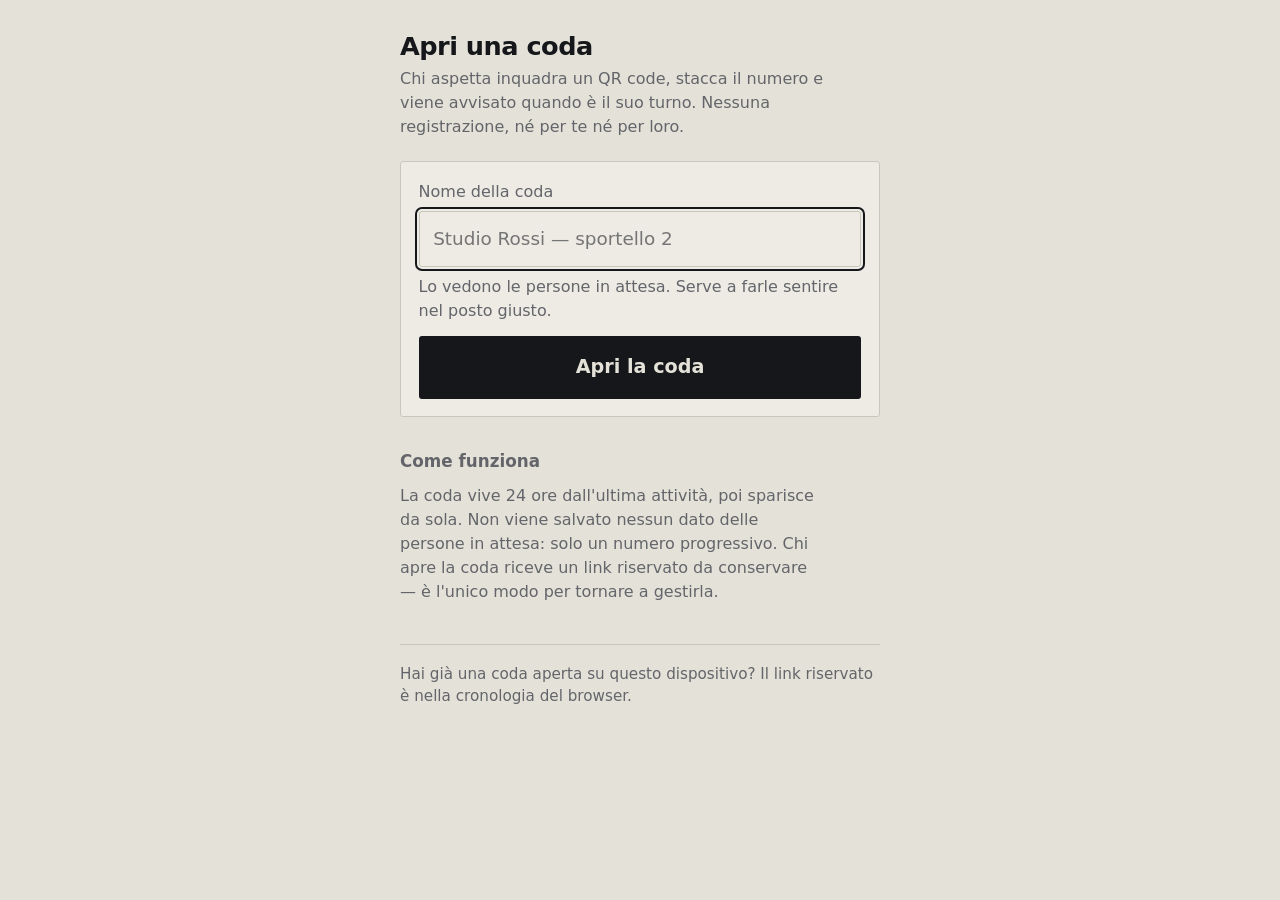
<file: docs/index.html>
<!doctype html>
<html lang="it">
<head>
<meta charset="utf-8">
<meta name="viewport" content="width=device-width, initial-scale=1">
<title>Eliminacode</title>
<meta name="description" content="Apri una coda, mostra il QR code, chiama i numeri. Senza registrazione.">
<meta name="color-scheme" content="light dark">
<link rel="icon" href="img/favicon.svg" type="image/svg+xml">
<link rel="icon" href="img/favicon-32.png" sizes="32x32">
<link rel="apple-touch-icon" href="img/apple-touch-icon.png">
<link rel="stylesheet" href="style.css">
</head>
<body>
<main>
  <h1>Apri una coda</h1>
  <p class="tenue">Chi aspetta inquadra un QR code, stacca il numero e viene
  avvisato quando è il suo turno. Nessuna registrazione, né per te né per loro.</p>

  <div class="riquadro">
    <label for="nome">Nome della coda</label>
    <input type="text" id="nome" maxlength="40" autocomplete="off"
           placeholder="Studio Rossi — sportello 2" enterkeyhint="go">
    <p class="tenue" style="margin:.5rem 0 0">Lo vedono le persone in attesa. Serve
    a farle sentire nel posto giusto.</p>
    <div class="fila">
      <button class="principale" id="crea">Apri la coda</button>
    </div>
    <p class="errore nascosto" id="errore"></p>
  </div>

  <h2>Come funziona</h2>
  <p class="tenue">La coda vive 24 ore dall'ultima attività, poi sparisce da sola.
  Non viene salvato nessun dato delle persone in attesa: solo un numero
  progressivo. Chi apre la coda riceve un link riservato da conservare —
  è l'unico modo per tornare a gestirla.</p>

  <footer>
    Hai già una coda aperta su questo dispositivo?
    <a href="#" id="ultima" class="nascosto">Riprendi la gestione</a>
    <span id="nessuna">Il link riservato è nella cronologia del browser.</span>
  </footer>
</main>
<script type="module" src="index.js"></script>
</body>
</html>
</file>
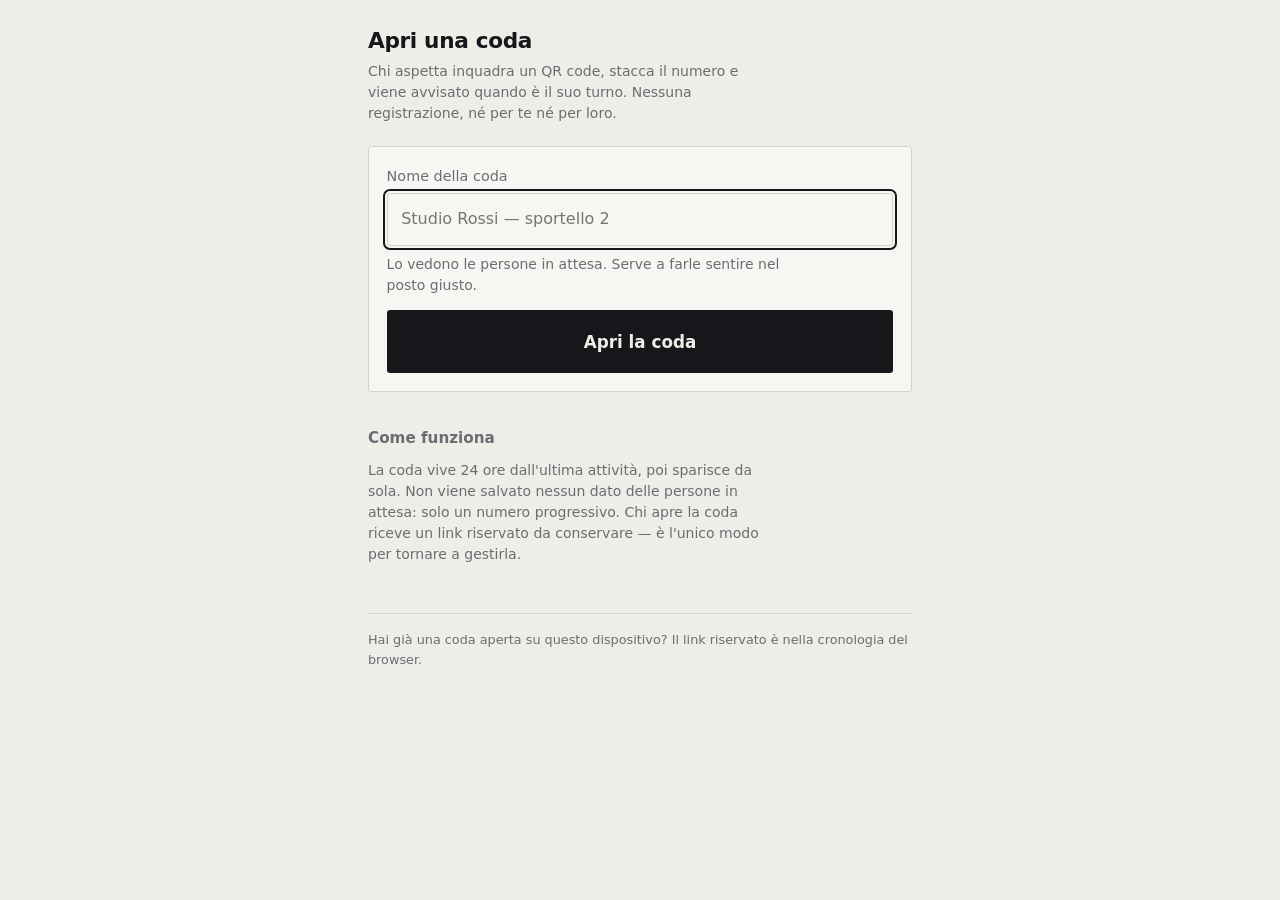
<file: frontend/index.html>
<!doctype html>
<html lang="it">
<head>
<meta charset="utf-8">
<meta name="viewport" content="width=device-width, initial-scale=1">
<title>Eliminacode</title>
<meta name="description" content="Apri una coda, mostra il QR code, chiama i numeri. Senza registrazione.">
<meta name="color-scheme" content="light dark">
<link rel="stylesheet" href="style.css">
</head>
<body>
<main>
  <h1>Apri una coda</h1>
  <p class="tenue">Chi aspetta inquadra un QR code, stacca il numero e viene
  avvisato quando è il suo turno. Nessuna registrazione, né per te né per loro.</p>

  <div class="riquadro">
    <label for="nome">Nome della coda</label>
    <input type="text" id="nome" maxlength="40" autocomplete="off"
           placeholder="Studio Rossi — sportello 2" enterkeyhint="go">
    <p class="tenue" style="margin:.5rem 0 0">Lo vedono le persone in attesa. Serve
    a farle sentire nel posto giusto.</p>
    <div class="fila">
      <button class="principale" id="crea">Apri la coda</button>
    </div>
    <p class="errore nascosto" id="errore"></p>
  </div>

  <h2>Come funziona</h2>
  <p class="tenue">La coda vive 24 ore dall'ultima attività, poi sparisce da sola.
  Non viene salvato nessun dato delle persone in attesa: solo un numero
  progressivo. Chi apre la coda riceve un link riservato da conservare —
  è l'unico modo per tornare a gestirla.</p>

  <footer>
    Hai già una coda aperta su questo dispositivo?
    <a href="#" id="ultima" class="nascosto">Riprendi la gestione</a>
    <span id="nessuna">Il link riservato è nella cronologia del browser.</span>
  </footer>
</main>
<script type="module" src="index.js"></script>
</body>
</html>
</file>
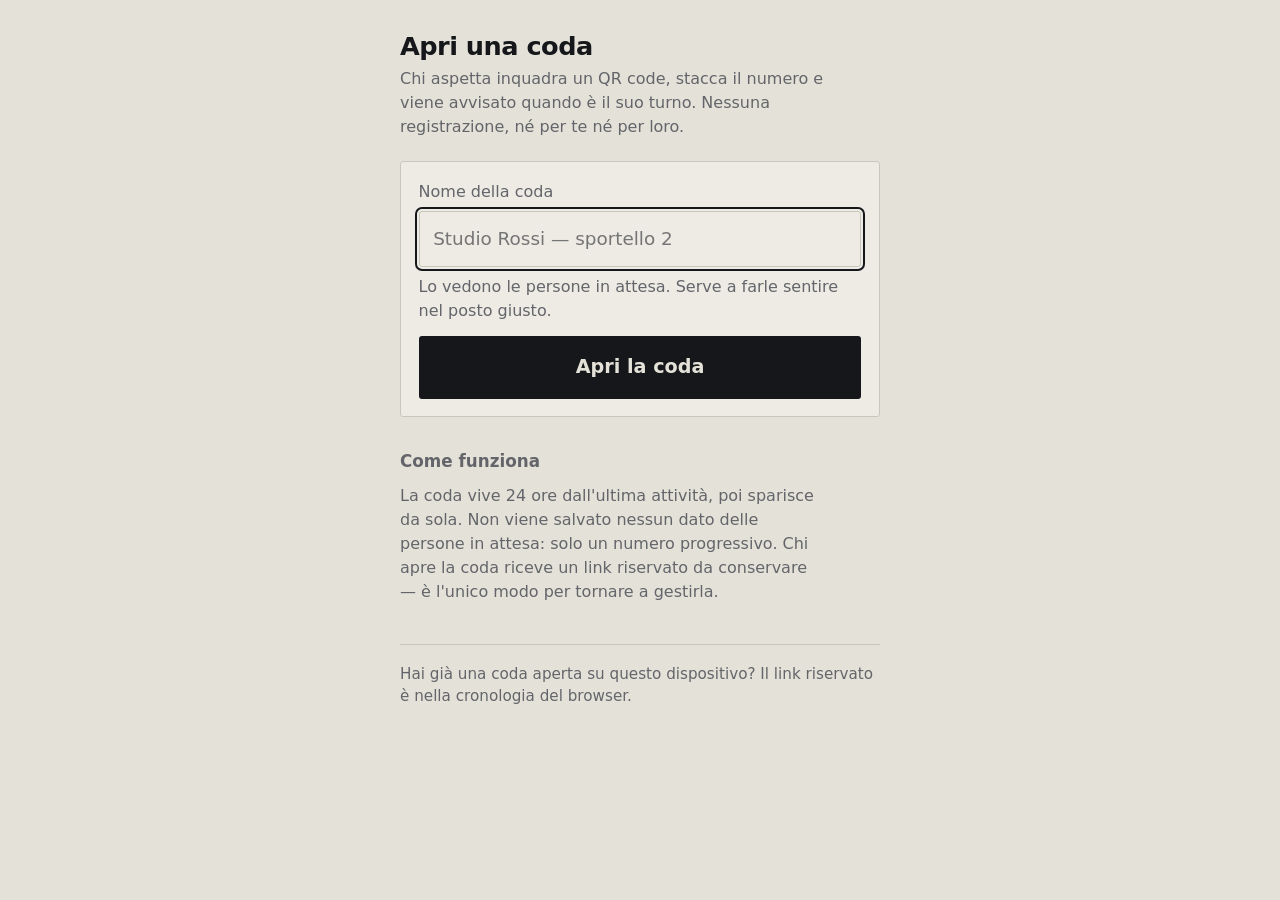
<file: docs/m.html>
<!doctype html>
<html lang="it">
<head>
<meta charset="utf-8">
<meta name="viewport" content="width=device-width, initial-scale=1, viewport-fit=cover">
<title>Gestione coda</title>
<meta name="robots" content="noindex">
<meta name="color-scheme" content="light dark">
<link rel="icon" href="img/favicon.svg" type="image/svg+xml">
<link rel="icon" href="img/favicon-32.png" sizes="32x32">
<link rel="apple-touch-icon" href="img/apple-touch-icon.png">
<link rel="stylesheet" href="style.css">
</head>
<body>
<main class="largo">
  <div id="caricamento" class="tenue">Apertura della coda…</div>

  <div id="pannello" class="nascosto">

    <!-- Quello che guardano i clienti: numero chiamato e QR affiancati. -->
    <section class="tabellone">
      <div class="blocco-biglietto">
        <div class="biglietto" id="biglietto" data-colore="verde">
          <span class="nome-coda" id="insegna"></span>
          <span class="numerone" id="corrente">—</span>
        </div>
        <p class="tenue didascalia">In servizio</p>
      </div>
      <div class="qr-blocco">
        <div id="qr"></div>
        <p class="tenue" id="didascalia"></p>
      </div>
    </section>

    <section class="comandi no-stampa">
      <div class="riga-dati" style="border-top:0;padding-top:0;margin-top:0">
        <span class="dato"><b id="attesa">0</b><span class="tenue">in attesa</span></span>
        <span class="dato"><b id="emessi">0</b><span class="tenue">staccati</span></span>
        <span class="dato"><b id="media">—</b><span class="tenue">a persona</span></span>
      </div>

      <button class="principale" id="prossimo">Chiama il prossimo</button>
      <div class="fila">
        <button class="secondario" id="richiama">Richiama</button>
        <button class="secondario" id="indietro">Torna indietro</button>
        <button class="secondario" id="chiudi">Chiudi le prenotazioni</button>
      </div>
      <p class="errore nascosto" id="errore"></p>

      <div class="stato" style="margin-top:1.1rem">
        <span class="spia"></span><span id="rete">Collegato</span>
      </div>

      <div class="fila">
        <button class="secondario" id="copia">Copia il link della coda</button>
        <button class="secondario" id="stampa">Stampa il QR</button>
      </div>

      <!-- Il token resta coperto: se lo schermo è girato verso i clienti,
           chiunque potrebbe fotografarlo e prendere il controllo della coda. -->
      <div class="riquadro avvertenza">
        <p style="margin:0"><b>Conserva il link riservato.</b> È l'unico modo
        per tornare a gestire la coda da un altro dispositivo, e non è
        recuperabile.</p>
        <p class="tenue minuta" style="margin:.5rem 0 .8rem">Contiene la
        password della coda: non mostrarlo se lo schermo è rivolto al pubblico.</p>
        <div class="fila" style="margin-top:0">
          <button class="secondario" id="copiaMaster">Copia il link riservato</button>
          <button class="secondario" id="scopri">Mostra</button>
        </div>
        <code class="codice nascosto" id="linkMaster"></code>
      </div>

      <footer>
        La coda si cancella da sola 24 ore dopo l'ultima attività.
      </footer>
    </section>
  </div>

  <div id="assente" class="nascosto">
    <h1>Coda non trovata</h1>
    <p class="tenue">Il codice non esiste oppure la coda è scaduta. Le code
    durano 24 ore dall'ultima attività.</p>
    <p><a href="index.html">Aprine una nuova</a></p>
  </div>
</main>
<script src="vendor/qrcode.js"></script>
<script type="module" src="m.js"></script>
</body>
</html>
</file>
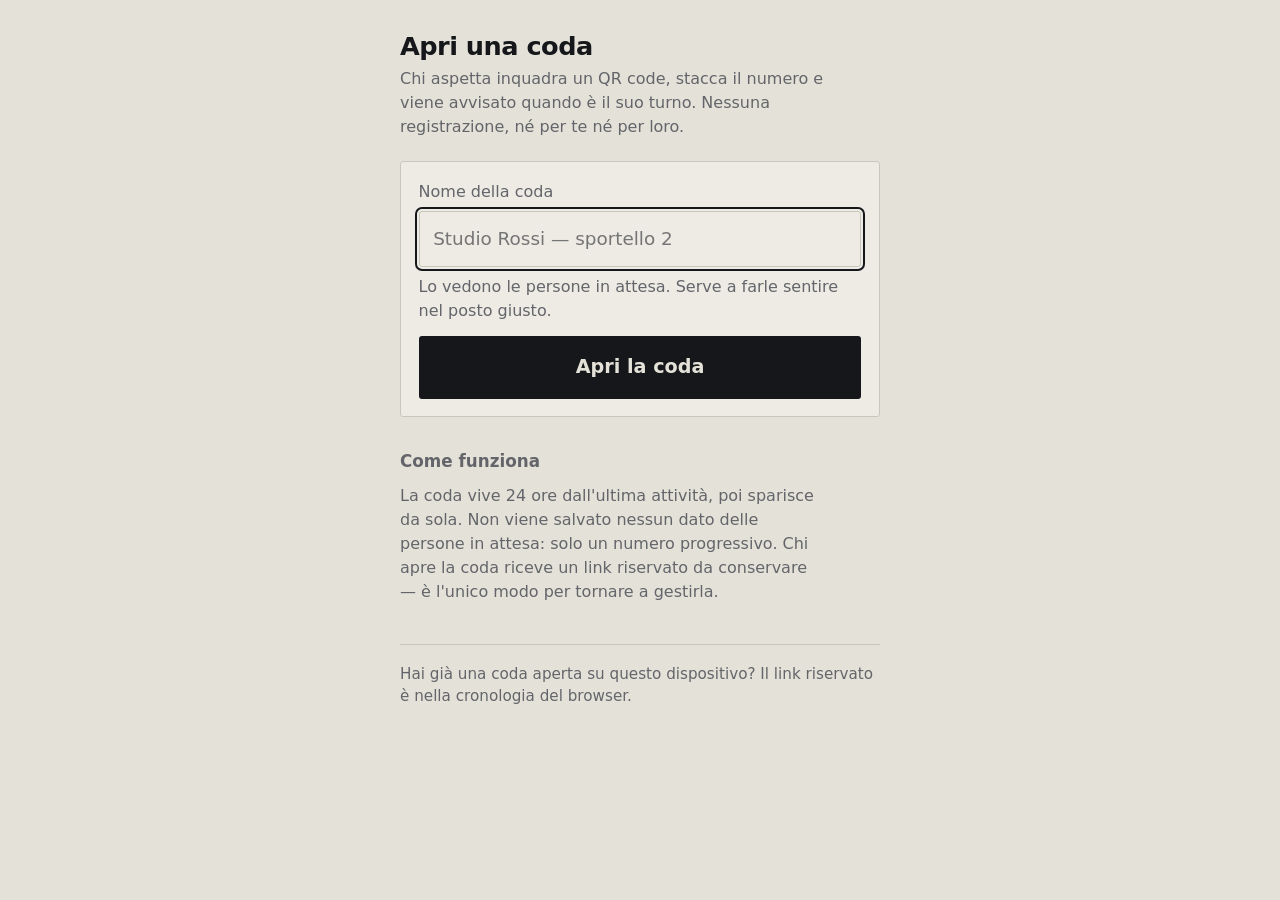
<file: docs/q.html>
<!doctype html>
<html lang="it">
<head>
<meta charset="utf-8">
<meta name="viewport" content="width=device-width, initial-scale=1, viewport-fit=cover">
<title>In coda</title>
<meta name="robots" content="noindex">
<meta name="color-scheme" content="light dark">
<link rel="icon" href="img/favicon.svg" type="image/svg+xml">
<link rel="icon" href="img/favicon-32.png" sizes="32x32">
<link rel="apple-touch-icon" href="img/apple-touch-icon.png">
<link rel="stylesheet" href="style.css">
</head>
<body>
<main>
  <div id="caricamento" class="tenue">Un momento…</div>

  <!-- 1. non ha ancora staccato il numero -->
  <div id="ingresso" class="nascosto">
    <span class="insegna" id="insegna1"></span>
    <h1>Mettiti in coda</h1>
    <p class="tenue" id="situazione"></p>
    <button class="principale" id="stacca">Stacca il numero</button>
    <p class="errore nascosto" id="erroreIngresso"></p>
  </div>

  <!-- 2. è in coda -->
  <div id="attesa" class="nascosto">

    <!-- La sagoma è uno sfondo SVG; nome della coda e numero sono testo,
         così cambiano a ogni turno. Il colore ruota ogni cento numeri. -->
    <div class="porta-biglietto">
      <div class="biglietto" id="biglietto" data-colore="verde">
        <span class="nome-coda" id="insegna2"></span>
        <span class="numerone" id="mio">—</span>
      </div>
    </div>

    <p class="etichetta-stato" id="etichettaNumero">Il tuo numero</p>
    <p class="messaggio" id="messaggio"></p>

    <div class="riga-dati">
      <span class="dato"><b id="servito">—</b><span class="tenue">chiamato ora</span></span>
      <span class="dato"><b id="davanti">—</b><span class="tenue">prima di te</span></span>
      <span class="dato"><b id="stima">—</b><span class="tenue">di attesa</span></span>
    </div>

    <button class="principale" id="attiva">Attiva suono e vibrazione</button>

    <div class="riquadro avvertenza" id="promemoria">
      <p style="margin:0"><b>Tieni aperta questa pagina.</b> Se la chiudi non
      ricevi l'avviso del tuo turno.</p>
      <p class="tenue minuta" style="margin:.5rem 0 0">Il numero resta valido,
      ma dovrai controllare da solo a che punto è la coda.</p>
    </div>

    <div class="stato" style="margin-top:1.2rem">
      <span class="spia"></span><span id="rete">Collegato</span>
    </div>

    <footer>
      <button class="secondario" id="abbandona">Lascia la coda</button>
    </footer>
  </div>

  <!-- 3. coda inesistente o scaduta -->
  <div id="assente" class="nascosto">
    <h1>Coda non trovata</h1>
    <p class="tenue">Il codice non esiste oppure la coda è già stata chiusa.
    Chiedi a chi gestisce lo sportello di mostrarti di nuovo il QR code.</p>
  </div>
</main>
<script type="module" src="q.js"></script>
</body>
</html>
</file>
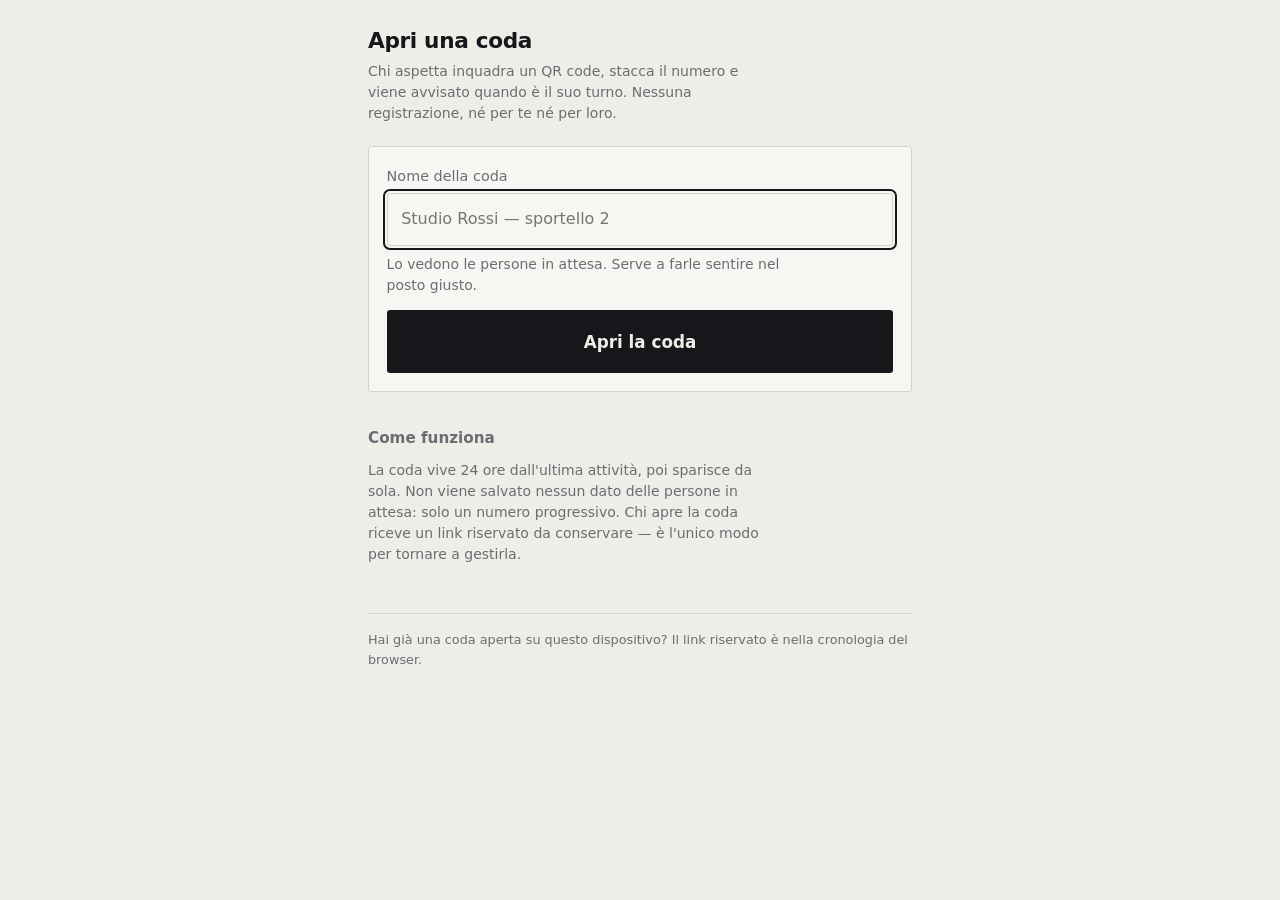
<file: frontend/m.html>
<!doctype html>
<html lang="it">
<head>
<meta charset="utf-8">
<meta name="viewport" content="width=device-width, initial-scale=1">
<title>Gestione coda</title>
<meta name="robots" content="noindex">
<meta name="color-scheme" content="light dark">
<link rel="stylesheet" href="style.css">
</head>
<body>
<main>
  <div id="caricamento" class="tenue">Apertura della coda…</div>

  <div id="pannello" class="nascosto">
    <span class="insegna no-stampa" id="insegna"></span>

    <div class="no-stampa">
      <span class="etichetta">In servizio</span>
      <span class="numerone" id="corrente">—</span>

      <div class="riga-dati">
        <span class="dato"><b id="attesa">0</b><span class="tenue">in attesa</span></span>
        <span class="dato"><b id="emessi">0</b><span class="tenue">numeri staccati</span></span>
        <span class="dato"><b id="media">—</b><span class="tenue">per persona</span></span>
      </div>

      <button class="principale" id="prossimo">Chiama il prossimo</button>
      <div class="fila">
        <button class="secondario" id="richiama">Richiama</button>
        <button class="secondario" id="indietro">Torna indietro</button>
        <button class="secondario" id="chiudi">Chiudi le prenotazioni</button>
      </div>
      <p class="errore nascosto" id="errore"></p>

      <div class="stato" style="margin-top:1.1rem">
        <span class="spia"></span><span id="rete">Collegato</span>
      </div>
    </div>

    <h2 class="no-stampa">Da mostrare a chi arriva</h2>
    <div id="qr"></div>
    <p class="tenue" id="didascalia"></p>

    <div class="fila no-stampa">
      <button class="secondario" id="copia">Copia il link</button>
      <button class="secondario" id="stampa">Stampa il QR</button>
    </div>

    <div class="riquadro avvertenza no-stampa">
      <p style="margin:0"><b>Conserva questo link.</b> È l'unico modo per tornare
      a gestire la coda da un altro dispositivo, e non è recuperabile.</p>
      <code class="codice" id="linkMaster"></code>
      <button class="secondario" id="copiaMaster">Copia il link riservato</button>
    </div>

    <footer class="no-stampa">
      La coda si cancella da sola 24 ore dopo l'ultima attività.
    </footer>
  </div>

  <div id="assente" class="nascosto">
    <h1>Coda non trovata</h1>
    <p class="tenue">Il codice non esiste oppure la coda è scaduta. Le code
    durano 24 ore dall'ultima attività.</p>
    <p><a href="index.html">Aprine una nuova</a></p>
  </div>
</main>
<script src="vendor/qrcode.js"></script>
<script type="module" src="m.js"></script>
</body>
</html>
</file>
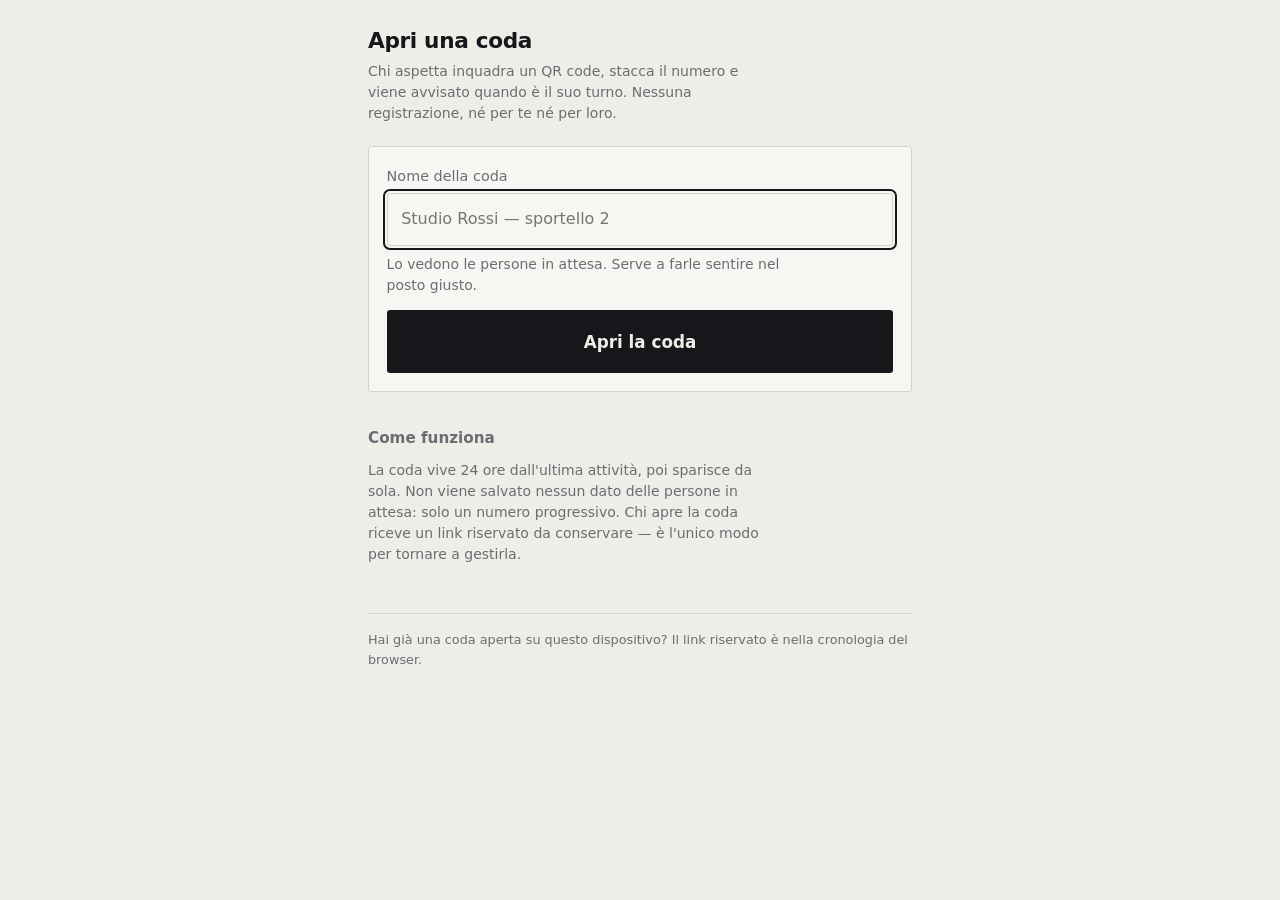
<file: frontend/q.html>
<!doctype html>
<html lang="it">
<head>
<meta charset="utf-8">
<meta name="viewport" content="width=device-width, initial-scale=1">
<title>In coda</title>
<meta name="robots" content="noindex">
<meta name="color-scheme" content="light dark">
<link rel="stylesheet" href="style.css">
</head>
<body>
<main>
  <div id="caricamento" class="tenue">Un momento…</div>

  <!-- 1. non ha ancora staccato il numero -->
  <div id="ingresso" class="nascosto">
    <span class="insegna" id="insegna1"></span>
    <h1>Mettiti in coda</h1>
    <p class="tenue" id="situazione"></p>
    <button class="principale" id="stacca">Stacca il numero</button>
    <p class="errore nascosto" id="erroreIngresso"></p>
  </div>

  <!-- 2. è in coda -->
  <div id="attesa" class="nascosto">
    <span class="insegna" id="insegna2"></span>

    <span class="etichetta" id="etichettaNumero">Il tuo numero</span>
    <span class="numerone" id="mio">—</span>
    <p id="messaggio" style="font-size:1.1rem;margin-top:.6rem"></p>

    <div class="riga-dati">
      <span class="dato"><b id="servito">—</b><span class="tenue">chiamato ora</span></span>
      <span class="dato"><b id="davanti">—</b><span class="tenue">prima di te</span></span>
      <span class="dato"><b id="stima">—</b><span class="tenue">di attesa</span></span>
    </div>

    <button class="principale" id="attiva">Attiva suono e vibrazione</button>

    <div class="riquadro avvertenza" id="promemoria">
      <p style="margin:0"><b>Tieni aperta questa pagina.</b> Se la chiudi non
      ricevi l'avviso del tuo turno.</p>
      <p class="tenue" style="margin:.45rem 0 0">Il numero resta valido, ma
      dovrai controllare da solo a che punto è la coda.</p>
    </div>

    <div class="stato" style="margin-top:1.2rem">
      <span class="spia"></span><span id="rete">Collegato</span>
    </div>

    <footer>
      <button class="secondario" id="abbandona">Lascia la coda</button>
    </footer>
  </div>

  <!-- 3. coda inesistente o scaduta -->
  <div id="assente" class="nascosto">
    <h1>Coda non trovata</h1>
    <p class="tenue">Il codice non esiste oppure la coda è già stata chiusa.
    Chiedi a chi gestisce lo sportello di mostrarti di nuovo il QR code.</p>
  </div>
</main>
<script type="module" src="q.js"></script>
</body>
</html>
</file>
<file: docs/style.css>
/* Il riferimento visivo è il biglietto di carta termica strappato dal rotolo
   e il display a muro: carta fredda, inchiostro quasi nero, e un solo rosso
   da tabellone che compare unicamente quando tocca a te.
   Niente font esterni: la pagina non fa nessuna richiesta di rete oltre a
   quelle verso l'API.

   Tutto è disegnato prima per un telefono tenuto in mano in una sala
   d'attesa, e solo dopo allargato per uno schermo grande. I corpi partono
   grandi perché queste pagine si guardano di sfuggita, spesso da lontano. */

:root {
  --carta: #e4e2d8;
  --carta-alta: #edebe4;
  --inchiostro: #16171a;
  --tenue: #63656a;
  --linea: #c9c7bd;
  --segnale: #c8102e;
  --pronto: #14603f;
  --ambra: #8a5806;


  --sp: 1.25rem;
  --raggio: 3px;
  --sans: ui-sans-serif, system-ui, -apple-system, "Segoe UI", Roboto,
    "Helvetica Neue", Arial, sans-serif;
}

@media (prefers-color-scheme: dark) {
  :root {
    --carta: #131416;
    --carta-alta: #1c1e21;
    --inchiostro: #ecebe5;
    --tenue: #9b9da2;
    --linea: #33363a;
    --segnale: #ff5262;
    --pronto: #4fbc8a;
    --ambra: #e0a02f;
    }
}

* { box-sizing: border-box; }

html {
  -webkit-text-size-adjust: 100%;
  text-size-adjust: 100%;
}

body {
  margin: 0;
  min-height: 100dvh;
  padding: var(--sp);
  background: var(--carta);
  color: var(--inchiostro);
  font: 400 17px/1.5 var(--sans);
  font-variant-numeric: tabular-nums;
  transition: background-color .25s, color .25s;
  -webkit-tap-highlight-color: transparent;
}

main { max-width: 32rem; margin: 0 auto; }

/* --- tipografia ------------------------------------------------------- */

h1 {
  margin: 0 0 .2em;
  font-size: 1.6rem;
  font-weight: 600;
  letter-spacing: -.02em;
  line-height: 1.15;
}

h2 {
  margin: 2rem 0 .6rem;
  font-size: 1.05rem;
  font-weight: 600;
  color: var(--tenue);
}

p { margin: 0 0 .85rem; max-width: 42ch; }

.tenue { color: var(--tenue); font-size: 1rem; line-height: 1.5; }
.minuta { font-size: .9rem; }

.insegna {
  display: block;
  margin-bottom: 1.2rem;
  padding-bottom: .6rem;
  border-bottom: 1px solid var(--linea);
  font-size: 1.2rem;
  font-weight: 600;
  letter-spacing: -.01em;
}

.etichetta {
  display: block;
  font-size: 1rem;
  font-weight: 500;
  color: var(--tenue);
}

/* Il numero è l'oggetto: tutto il resto gli sta intorno. */
.numerone {
  display: block;
  font-size: clamp(6rem, 40vw, 13rem);
  font-weight: 650;
  line-height: .86;
  letter-spacing: -.055em;
}

.messaggio {
  font-size: 1.25rem;
  line-height: 1.35;
  margin: .9rem 0 0;
  max-width: 26ch;
}

/* --- il biglietto ----------------------------------------------------- */
/* La sagoma sta in quattro SVG (img/biglietto-*.svg), ricavati misurando il
   biglietto di riferimento: intaglio in alto e punta in basso sono la stessa
   V, una specchiata sull'altra, come le lascia la lama di un rotolo.
   Qui l'immagine fa solo da sfondo: nome della coda e numero restano testo,
   così cambiano a ogni turno e li legge uno screen reader.

   Lo stesso componente serve due volte, sul biglietto di chi aspetta e sul
   numero chiamato dal master. I corpi sono in unità di contenitore (cqw),
   quindi il testo si riscala da solo alle due misure senza duplicare regole. */

.porta-biglietto,
.blocco-biglietto {
  container-type: inline-size;
}

.porta-biglietto {
  width: min(13.5rem, 64%);
  margin: .3rem auto 1.5rem;
}

.biglietto {
  width: 100%;
  aspect-ratio: 1 / 1.919;
  /* le percentuali seguono la sagoma: l'intaglio chiude al 34.3% e le spalle
     stanno al 65.6%, quindi il testo vive esattamente in mezzo */
  padding: 65.8% 12% 66%;
  display: flex;
  flex-direction: column;
  justify-content: center;
  align-items: center;
  background: var(--sagoma) center / contain no-repeat;
  text-align: center;
}

.biglietto[data-colore="verde"] {
  --sagoma: url(img/biglietto-verde.svg);
  --banda: #2f9e2a;
}

.biglietto[data-colore="giallo"] {
  --sagoma: url(img/biglietto-giallo.svg);
  --banda: #e2a505;
}

.biglietto[data-colore="rosso"] {
  --sagoma: url(img/biglietto-rosso.svg);
  --banda: #cf1f26;
}

.biglietto[data-colore="blu"] {
  --sagoma: url(img/biglietto-blu.svg);
  --banda: #1f5cba;
}

/* Il nome della coda, stampato sul biglietto sopra il numero. Due righe al
   massimo: un nome lungo non deve sfondare la sagoma. */
.nome-coda {
  font-size: 6.2cqw;
  font-weight: 700;
  line-height: 1.15;
  color: var(--banda);
  display: -webkit-box;
  -webkit-line-clamp: 2;
  -webkit-box-orient: vertical;
  overflow: hidden;
}

.biglietto .numerone {
  margin-top: .08em;
  font-size: 26cqw;
  line-height: 1;
  letter-spacing: -.03em;
  color: #26272a; /* il numero resta scuro: colorati sono nome, bande, freccia */
}

.etichetta-stato {
  margin: 0 0 .2rem;
  font-size: 1.15rem;
  font-weight: 600;
  letter-spacing: -.01em;
}

/* --- dati ------------------------------------------------------------- */

.riga-dati {
  display: grid;
  grid-template-columns: repeat(3, 1fr);
  gap: .75rem;
  margin: 1.5rem 0;
  padding-top: 1.2rem;
  border-top: 1px solid var(--linea);
}

.dato b {
  display: block;
  font-size: 1.6rem;
  font-weight: 600;
  letter-spacing: -.02em;
  line-height: 1.15;
}

.dato .tenue { font-size: .9rem; line-height: 1.25; display: block; }

@media (max-width: 24rem) {
  .riga-dati { gap: .4rem; }
  .dato b { font-size: 1.4rem; }
  .dato .tenue { font-size: .82rem; }
}

/* --- il tabellone del master ------------------------------------------ */
/* Il numero chiamato sta nella stessa sagoma del biglietto di chi aspetta:
   così il colore, che è la cifra alta, si confronta a vista. Accanto il QR,
   perché chi arriva li deve leggere entrambi in un colpo d'occhio. */

#pannello { display: contents; }

.tabellone {
  display: flex;
  align-items: center;
  justify-content: center;
  gap: 1.2rem;
  margin-bottom: 1.4rem;
  padding-bottom: 1.4rem;
  border-bottom: 1px solid var(--linea);
}

.blocco-biglietto { flex: 0 0 44%; max-width: 12rem; }
.blocco-biglietto .didascalia { margin: .1rem 0 0; text-align: center; font-size: .9rem; }

.qr-blocco { flex: 0 1 clamp(8rem, 40%, 11rem); text-align: center; }

#qr { line-height: 0; }

#qr img {
  width: 100%;
  height: auto;
  image-rendering: pixelated;
  background: #fff;      /* il QR va letto anche in tema scuro */
  padding: 6px;
  border-radius: 2px;
}

.qr-blocco .tenue { margin: .5rem 0 0; font-size: .82rem; line-height: 1.3; }

@media (max-width: 21rem) {
  .tabellone { flex-direction: column; }
  .blocco-biglietto, .qr-blocco { flex: none; width: 68%; }
}

/* --- controlli -------------------------------------------------------- */

button {
  font: inherit;
  font-variant-numeric: tabular-nums;
  border-radius: var(--raggio);
  cursor: pointer;
  transition: background-color .12s, border-color .12s, opacity .12s;
  touch-action: manipulation;
}

button:focus-visible,
input:focus-visible,
a:focus-visible {
  outline: 2px solid var(--inchiostro);
  outline-offset: 2px;
}

.principale {
  display: block;
  width: 100%;
  min-height: 3.6rem;
  padding: 1.05rem 1rem;
  border: 0;
  background: var(--inchiostro);
  color: var(--carta);
  font-size: 1.2rem;
  font-weight: 600;
}

.principale:hover:not(:disabled) { opacity: .86; }
.principale:active:not(:disabled) { opacity: .7; }

.secondario {
  min-height: 3rem;
  padding: .75rem 1rem;
  border: 1px solid var(--linea);
  background: transparent;
  color: var(--inchiostro);
  font-size: 1rem;
}

.secondario:hover:not(:disabled) { border-color: var(--inchiostro); }
button:disabled { opacity: .38; cursor: not-allowed; }

.fila {
  display: flex;
  flex-wrap: wrap;
  gap: .6rem;
  margin-top: .8rem;
}

.fila button { flex: 1 1 9rem; }

input[type="text"] {
  width: 100%;
  min-height: 3.4rem;
  padding: .85rem;
  border: 1px solid var(--linea);
  border-radius: var(--raggio);
  background: var(--carta-alta);
  color: inherit;
  font: inherit;
  font-size: 1.15rem; /* sotto 16px iOS ingrandisce la pagina al focus */
}

label {
  display: block;
  margin-bottom: .45rem;
  font-size: 1rem;
  color: var(--tenue);
}

/* --- riquadri --------------------------------------------------------- */

.riquadro {
  margin: 1.4rem 0;
  padding: 1.1rem;
  border: 1px solid var(--linea);
  border-radius: var(--raggio);
  background: var(--carta-alta);
}

.avvertenza {
  border-left: 3px solid var(--ambra);
  border-radius: 0;
  padding-left: 1rem;
}

.codice {
  display: block;
  margin: .6rem 0;
  padding: .75rem;
  border: 1px solid var(--linea);
  border-radius: var(--raggio);
  background: var(--carta);
  font-family: ui-monospace, SFMono-Regular, Menlo, Consolas, monospace;
  font-size: .85rem;
  word-break: break-all;
}

/* --- stati ------------------------------------------------------------ */

.nascosto { display: none !important; }

.stato {
  display: flex;
  align-items: center;
  gap: .5rem;
  font-size: .95rem;
  color: var(--tenue);
}

.spia {
  width: .55rem;
  height: .55rem;
  border-radius: 50%;
  background: var(--pronto);
  flex: none;
}

.offline .spia { background: var(--ambra); }
.offline .stato { color: var(--ambra); }

.vicino .etichetta-stato { color: var(--ambra); }

/* Il momento in cui la pagina alza la voce. È l'unico.
   Il biglietto non cambia colore: resta carta su rosso. */
body.turno {
  --carta: var(--segnale);
  --carta-alta: rgba(255, 255, 255, .14);
  --inchiostro: #fff;
  --tenue: rgba(255, 255, 255, .85);
  --linea: rgba(255, 255, 255, .38);
}

body.turno .biglietto { transform: scale(1.05); }

body.turno .principale { background: #fff; color: var(--segnale); }

@media (prefers-reduced-motion: no-preference) {
  body.turno .biglietto { animation: battito 1.15s ease-in-out 4; }
}

@keyframes battito {
  0%, 100% { transform: scale(1.05); }
  50% { transform: scale(.97); }
}

.passato .biglietto { opacity: .5; }

.errore { color: var(--segnale); font-size: 1rem; margin: .8rem 0 0; }

footer {
  margin-top: 2.5rem;
  padding-top: 1.1rem;
  border-top: 1px solid var(--linea);
  font-size: .95rem;
  color: var(--tenue);
}

footer a { color: inherit; }

/* --- schermi larghi --------------------------------------------------- */
/* Il master su un portatile al banco: tabellone a sinistra, comandi a
   destra, così il numero e il QR restano fermi mentre si opera. */

@media (min-width: 52rem) {
  body { padding: 2rem; }
  main { max-width: 30rem; }

  main.largo {
    max-width: 54rem;
    display: grid;
    grid-template-columns: 1fr 1.05fr;
    gap: 2.5rem;
    align-items: start;
  }

  main.largo .tabellone {
    flex-direction: column;
    align-items: center;
    border-bottom: 0;
    padding-bottom: 0;
  }

  main.largo .blocco-biglietto { flex: none; width: 100%; max-width: 15rem; }

  main.largo .qr-blocco { flex: none; width: 100%; max-width: 15rem; }
  main.largo .riga-dati { margin-top: 0; }
}

@media print {
  body { background: #fff; color: #000; padding: 0; }
  .no-stampa { display: none !important; }
  .tabellone { display: block; border: 0; }
  .qr-blocco { width: 100%; }
  #qr img { max-width: 11cm; padding: 0; }
}
</file>
<file: frontend/style.css>
/* Il riferimento visivo è il biglietto di carta termica e il display a muro:
   carta fredda, inchiostro quasi nero, e un solo rosso da tabellone che
   compare unicamente quando tocca a te. Niente font esterni: la pagina non
   fa nessuna richiesta di rete oltre a quelle verso l'API. */

:root {
  --carta: #eeede7;
  --carta-alta: #f7f6f2;
  --inchiostro: #16171a;
  --tenue: #6b6d72;
  --linea: #d5d3cb;
  --segnale: #c8102e;
  --pronto: #14603f;
  --ambra: #9a6207;

  --sp: 1.5rem;
  --raggio: 3px;
  --sans: ui-sans-serif, system-ui, -apple-system, "Segoe UI", Roboto,
    "Helvetica Neue", Arial, sans-serif;
}

@media (prefers-color-scheme: dark) {
  :root {
    --carta: #131416;
    --carta-alta: #1c1e21;
    --inchiostro: #ecebe5;
    --tenue: #94969b;
    --linea: #33363a;
    --segnale: #ff5262;
    --pronto: #4fbc8a;
    --ambra: #e0a02f;
  }
}

* { box-sizing: border-box; }

html { -webkit-text-size-adjust: 100%; }

body {
  margin: 0;
  min-height: 100dvh;
  padding: var(--sp);
  background: var(--carta);
  color: var(--inchiostro);
  font: 400 16px/1.55 var(--sans);
  font-variant-numeric: tabular-nums;
  transition: background-color .25s, color .25s;
}

main { max-width: 34rem; margin: 0 auto; }

/* --- tipografia ------------------------------------------------------- */

h1 {
  margin: 0 0 .15em;
  font-size: 1.35rem;
  font-weight: 600;
  letter-spacing: -.015em;
}

h2 {
  margin: 2.2rem 0 .6rem;
  font-size: .95rem;
  font-weight: 600;
  color: var(--tenue);
}

p { margin: 0 0 .8rem; max-width: 46ch; }

.tenue { color: var(--tenue); font-size: .875rem; line-height: 1.5; }

.insegna {
  display: block;
  margin-bottom: 1.6rem;
  padding-bottom: .7rem;
  border-bottom: 1px solid var(--linea);
  font-size: 1.05rem;
  font-weight: 600;
  letter-spacing: -.01em;
}

/* Il numero è l'oggetto: tutto il resto gli sta intorno. */
.numerone {
  display: block;
  margin: -.05em 0 0 -.045em;
  font-size: clamp(5.5rem, 33vw, 11.5rem);
  font-weight: 650;
  line-height: .88;
  letter-spacing: -.055em;
}

.etichetta {
  font-size: .9rem;
  color: var(--tenue);
}

.riga-dati {
  display: flex;
  flex-wrap: wrap;
  gap: 1.6rem;
  margin: 1.4rem 0;
  padding-top: 1.2rem;
  border-top: 1px solid var(--linea);
}

.dato { min-width: 6.5rem; }

.dato b {
  display: block;
  font-size: 1.75rem;
  font-weight: 600;
  letter-spacing: -.02em;
  line-height: 1.2;
}

/* --- controlli -------------------------------------------------------- */

button {
  font: inherit;
  font-variant-numeric: tabular-nums;
  border-radius: var(--raggio);
  cursor: pointer;
  transition: background-color .12s, border-color .12s, opacity .12s;
}

button:focus-visible,
input:focus-visible,
a:focus-visible {
  outline: 2px solid var(--inchiostro);
  outline-offset: 2px;
}

.principale {
  display: block;
  width: 100%;
  padding: 1.15rem 1rem;
  border: 0;
  background: var(--inchiostro);
  color: var(--carta);
  font-size: 1.05rem;
  font-weight: 600;
}

.principale:hover:not(:disabled) { opacity: .86; }

.secondario {
  padding: .7rem 1rem;
  border: 1px solid var(--linea);
  background: transparent;
  color: var(--inchiostro);
  font-size: .9rem;
}

.secondario:hover:not(:disabled) { border-color: var(--inchiostro); }

button:disabled { opacity: .4; cursor: not-allowed; }

.fila {
  display: flex;
  flex-wrap: wrap;
  gap: .55rem;
  margin-top: .9rem;
}

.fila button { flex: 1 1 8.5rem; }

input[type="text"], input[type="number"] {
  width: 100%;
  padding: .8rem .85rem;
  border: 1px solid var(--linea);
  border-radius: var(--raggio);
  background: var(--carta-alta);
  color: inherit;
  font: inherit;
}

label {
  display: block;
  margin-bottom: .4rem;
  font-size: .9rem;
  color: var(--tenue);
}

/* --- riquadri --------------------------------------------------------- */

.riquadro {
  margin: 1.4rem 0;
  padding: 1.1rem;
  border: 1px solid var(--linea);
  border-radius: var(--raggio);
  background: var(--carta-alta);
}

.avvertenza {
  border-left: 3px solid var(--ambra);
  border-radius: 0;
  padding-left: .95rem;
}

.codice {
  display: block;
  margin: .5rem 0;
  padding: .7rem .8rem;
  border: 1px solid var(--linea);
  border-radius: var(--raggio);
  background: var(--carta);
  font-family: ui-monospace, SFMono-Regular, Menlo, Consolas, monospace;
  font-size: .82rem;
  word-break: break-all;
}

#qr { margin: 1rem 0; line-height: 0; }
#qr img { width: 100%; max-width: 15rem; height: auto; image-rendering: pixelated; }

/* --- stati ------------------------------------------------------------ */

.nascosto { display: none !important; }

.stato { display: flex; align-items: center; gap: .5rem; font-size: .875rem; }

.spia {
  width: .5rem;
  height: .5rem;
  border-radius: 50%;
  background: var(--pronto);
  flex: none;
}

.offline .spia { background: var(--ambra); }
.offline .stato { color: var(--ambra); }

.vicino .numerone { color: var(--ambra); }

/* Il momento in cui la pagina alza la voce. È l'unico. */
body.turno {
  --carta: var(--segnale);
  --carta-alta: rgba(255, 255, 255, .12);
  --inchiostro: #fff;
  --tenue: rgba(255, 255, 255, .82);
  --linea: rgba(255, 255, 255, .35);
}

body.turno .principale { background: #fff; color: var(--segnale); }

@media (prefers-reduced-motion: no-preference) {
  body.turno .numerone { animation: battito 1.1s ease-in-out 4; }
}

@keyframes battito {
  0%, 100% { opacity: 1; }
  50% { opacity: .45; }
}

.passato .numerone { color: var(--tenue); }

.errore { color: var(--segnale); font-size: .9rem; margin: .7rem 0 0; }

footer {
  margin-top: 3rem;
  padding-top: 1rem;
  border-top: 1px solid var(--linea);
  font-size: .8rem;
  color: var(--tenue);
}

footer a { color: inherit; }

@media print {
  body { background: #fff; color: #000; padding: 0; }
  .no-stampa { display: none !important; }
  #qr img { max-width: 11cm; }
}
</file>
